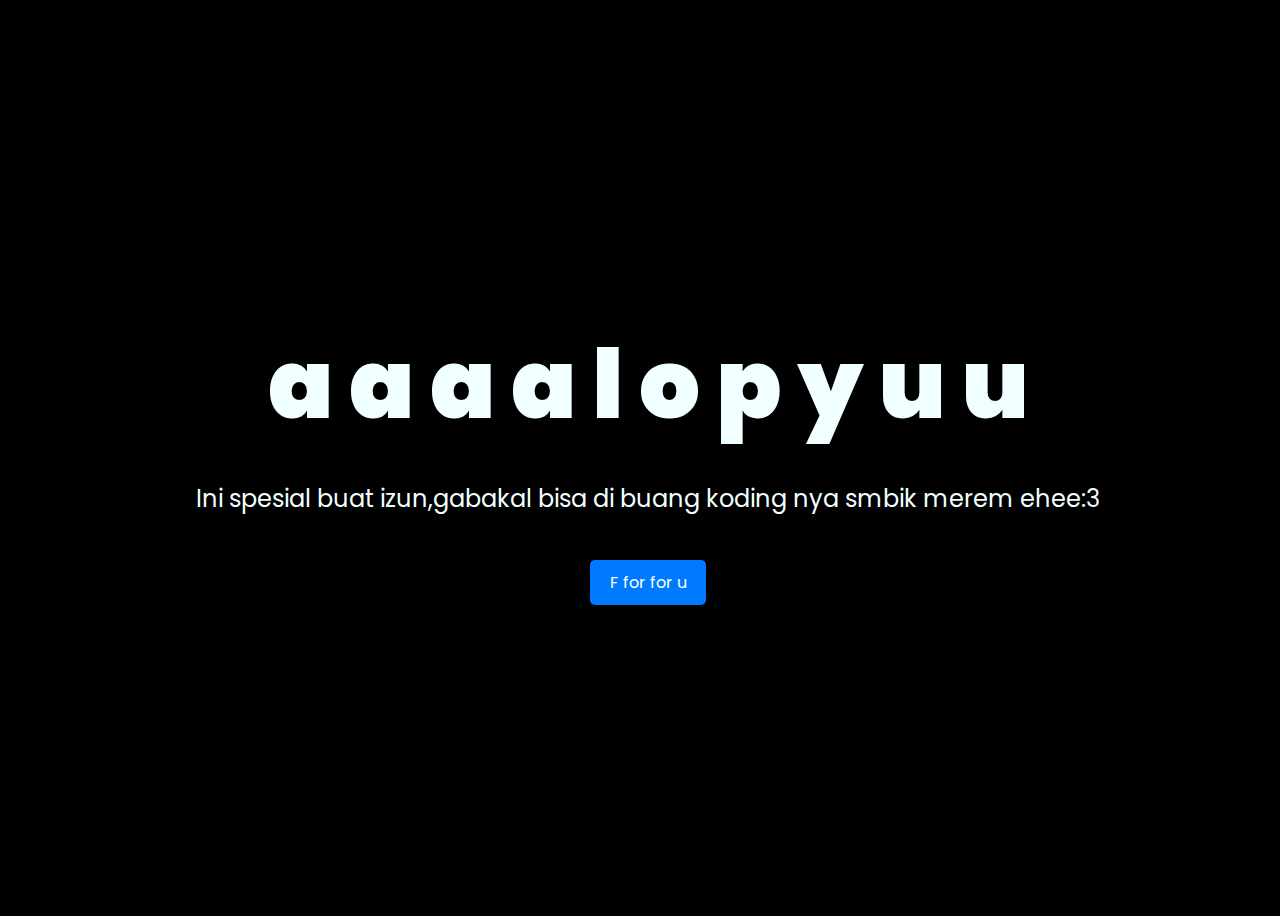
<file: index.html>
<!DOCTYPE html>
<html lang="en">
<head>
    <meta charset="UTF-8">
    <meta http-equiv="X-UA-Compatible" content="IE=edge">
    <meta name="viewport" content="width=device-width, initial-scale=1.0">
    <link rel="stylesheet" href="css/style.css">
    <link rel="icon" href="img/flowers.png" type="image/x-icon">
    <title>Flowers for Mas Izun</title>
</head>
<body>
    <div class="greetings">
        <!-- Silakan menambah kata sesuai keinginan dengan <span>text...</span> -->
        <span>a</span>
        <span>a</span>
        <span>a</span>
        <span>a</span>
        <span>l</span>
        <span>o</span>
        <span>p</span>
        <span>y</span>
        <span>u</span>
        <span>u</span>
    </div>
    <div class="description">
        <p>Ini spesial buat izun,gabakal bisa di buang koding nya smbik merem ehee:3</p>
    </div>
    <div class="button">
        <a href="flower.html" class="button-link">F for for u</a>
    </div>
</body>
</html>
</file>
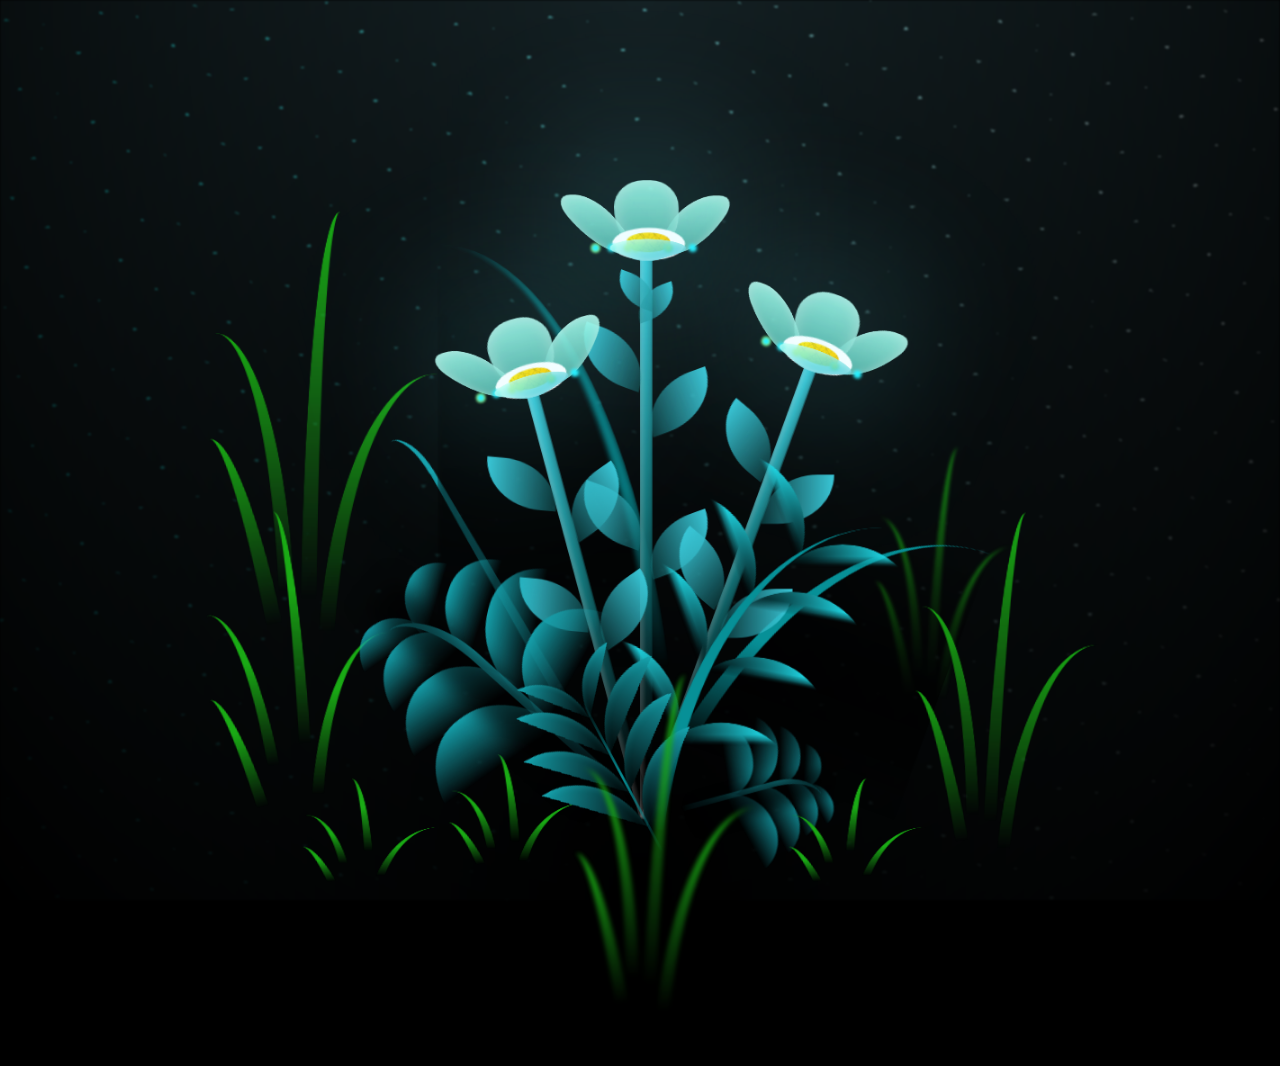
<file: flower.html>
<!DOCTYPE html>
<html lang="en">
<head>
    <meta charset="UTF-8">
    <meta http-equiv="X-UA-Compatible" content="IE=edge">
    <meta name="viewport" content="width=device-width, initial-scale=1.0">
    <link rel="stylesheet" href="css/main.css">
    <link rel="icon" href="img/flowers.png" type="image/x-icon">
    <title>bungaacantii</title>
</head>
<body class="container">
  <!-- Pembuat code: https://codepen.io/mdusmanansari/pen/BamepLe -->
    <div class="night"></div>
    <div class="flowers">
      <div class="flower flower--1">
        <div class="flower__leafs flower__leafs--1">
          <div class="flower__leaf flower__leaf--1"></div>
          <div class="flower__leaf flower__leaf--2"></div>
          <div class="flower__leaf flower__leaf--3"></div>
          <div class="flower__leaf flower__leaf--4"></div>
          <div class="flower__white-circle"></div>
  
          <div class="flower__light flower__light--1"></div>
          <div class="flower__light flower__light--2"></div>
          <div class="flower__light flower__light--3"></div>
          <div class="flower__light flower__light--4"></div>
          <div class="flower__light flower__light--5"></div>
          <div class="flower__light flower__light--6"></div>
          <div class="flower__light flower__light--7"></div>
          <div class="flower__light flower__light--8"></div>
  
        </div>
        <div class="flower__line">
          <div class="flower__line__leaf flower__line__leaf--1"></div>
          <div class="flower__line__leaf flower__line__leaf--2"></div>
          <div class="flower__line__leaf flower__line__leaf--3"></div>
          <div class="flower__line__leaf flower__line__leaf--4"></div>
          <div class="flower__line__leaf flower__line__leaf--5"></div>
          <div class="flower__line__leaf flower__line__leaf--6"></div>
        </div>
      </div>
  
      <div class="flower flower--2">
        <div class="flower__leafs flower__leafs--2">
          <div class="flower__leaf flower__leaf--1"></div>
          <div class="flower__leaf flower__leaf--2"></div>
          <div class="flower__leaf flower__leaf--3"></div>
          <div class="flower__leaf flower__leaf--4"></div>
          <div class="flower__white-circle"></div>
  
          <div class="flower__light flower__light--1"></div>
          <div class="flower__light flower__light--2"></div>
          <div class="flower__light flower__light--3"></div>
          <div class="flower__light flower__light--4"></div>
          <div class="flower__light flower__light--5"></div>
          <div class="flower__light flower__light--6"></div>
          <div class="flower__light flower__light--7"></div>
          <div class="flower__light flower__light--8"></div>
  
        </div>
        <div class="flower__line">
          <div class="flower__line__leaf flower__line__leaf--1"></div>
          <div class="flower__line__leaf flower__line__leaf--2"></div>
          <div class="flower__line__leaf flower__line__leaf--3"></div>
          <div class="flower__line__leaf flower__line__leaf--4"></div>
        </div>
      </div>
  
      <div class="flower flower--3">
        <div class="flower__leafs flower__leafs--3">
          <div class="flower__leaf flower__leaf--1"></div>
          <div class="flower__leaf flower__leaf--2"></div>
          <div class="flower__leaf flower__leaf--3"></div>
          <div class="flower__leaf flower__leaf--4"></div>
          <div class="flower__white-circle"></div>
  
          <div class="flower__light flower__light--1"></div>
          <div class="flower__light flower__light--2"></div>
          <div class="flower__light flower__light--3"></div>
          <div class="flower__light flower__light--4"></div>
          <div class="flower__light flower__light--5"></div>
          <div class="flower__light flower__light--6"></div>
          <div class="flower__light flower__light--7"></div>
          <div class="flower__light flower__light--8"></div>
  
        </div>
        <div class="flower__line">
          <div class="flower__line__leaf flower__line__leaf--1"></div>
          <div class="flower__line__leaf flower__line__leaf--2"></div>
          <div class="flower__line__leaf flower__line__leaf--3"></div>
          <div class="flower__line__leaf flower__line__leaf--4"></div>
        </div>
      </div>
  
      <div class="grow-ans" style="--d:1.2s">
        <div class="flower__g-long">
          <div class="flower__g-long__top"></div>
          <div class="flower__g-long__bottom"></div>
        </div>
      </div>
  
      <div class="growing-grass">
        <div class="flower__grass flower__grass--1">
          <div class="flower__grass--top"></div>
          <div class="flower__grass--bottom"></div>
          <div class="flower__grass__leaf flower__grass__leaf--1"></div>
          <div class="flower__grass__leaf flower__grass__leaf--2"></div>
          <div class="flower__grass__leaf flower__grass__leaf--3"></div>
          <div class="flower__grass__leaf flower__grass__leaf--4"></div>
          <div class="flower__grass__leaf flower__grass__leaf--5"></div>
          <div class="flower__grass__leaf flower__grass__leaf--6"></div>
          <div class="flower__grass__leaf flower__grass__leaf--7"></div>
          <div class="flower__grass__leaf flower__grass__leaf--8"></div>
          <div class="flower__grass__overlay"></div>
        </div>
      </div>
  
      <div class="growing-grass">
        <div class="flower__grass flower__grass--2">
          <div class="flower__grass--top"></div>
          <div class="flower__grass--bottom"></div>
          <div class="flower__grass__leaf flower__grass__leaf--1"></div>
          <div class="flower__grass__leaf flower__grass__leaf--2"></div>
          <div class="flower__grass__leaf flower__grass__leaf--3"></div>
          <div class="flower__grass__leaf flower__grass__leaf--4"></div>
          <div class="flower__grass__leaf flower__grass__leaf--5"></div>
          <div class="flower__grass__leaf flower__grass__leaf--6"></div>
          <div class="flower__grass__leaf flower__grass__leaf--7"></div>
          <div class="flower__grass__leaf flower__grass__leaf--8"></div>
          <div class="flower__grass__overlay"></div>
        </div>
      </div>
  
      <div class="grow-ans" style="--d:2.4s">
        <div class="flower__g-right flower__g-right--1">
          <div class="leaf"></div>
        </div>
      </div>
  
      <div class="grow-ans" style="--d:2.8s">
        <div class="flower__g-right flower__g-right--2">
          <div class="leaf"></div>
        </div>
      </div>
  
      <div class="grow-ans" style="--d:2.8s">
        <div class="flower__g-front">
          <div class="flower__g-front__leaf-wrapper flower__g-front__leaf-wrapper--1">
            <div class="flower__g-front__leaf"></div>
          </div>
          <div class="flower__g-front__leaf-wrapper flower__g-front__leaf-wrapper--2">
            <div class="flower__g-front__leaf"></div>
          </div>
          <div class="flower__g-front__leaf-wrapper flower__g-front__leaf-wrapper--3">
            <div class="flower__g-front__leaf"></div>
          </div>
          <div class="flower__g-front__leaf-wrapper flower__g-front__leaf-wrapper--4">
            <div class="flower__g-front__leaf"></div>
          </div>
          <div class="flower__g-front__leaf-wrapper flower__g-front__leaf-wrapper--5">
            <div class="flower__g-front__leaf"></div>
          </div>
          <div class="flower__g-front__leaf-wrapper flower__g-front__leaf-wrapper--6">
            <div class="flower__g-front__leaf"></div>
          </div>
          <div class="flower__g-front__leaf-wrapper flower__g-front__leaf-wrapper--7">
            <div class="flower__g-front__leaf"></div>
          </div>
          <div class="flower__g-front__leaf-wrapper flower__g-front__leaf-wrapper--8">
            <div class="flower__g-front__leaf"></div>
          </div>
          <div class="flower__g-front__line"></div>
        </div>
      </div>
  
      <div class="grow-ans" style="--d:3.2s">
        <div class="flower__g-fr">
          <div class="leaf"></div>
          <div class="flower__g-fr__leaf flower__g-fr__leaf--1"></div>
          <div class="flower__g-fr__leaf flower__g-fr__leaf--2"></div>
          <div class="flower__g-fr__leaf flower__g-fr__leaf--3"></div>
          <div class="flower__g-fr__leaf flower__g-fr__leaf--4"></div>
          <div class="flower__g-fr__leaf flower__g-fr__leaf--5"></div>
          <div class="flower__g-fr__leaf flower__g-fr__leaf--6"></div>
          <div class="flower__g-fr__leaf flower__g-fr__leaf--7"></div>
          <div class="flower__g-fr__leaf flower__g-fr__leaf--8"></div>
        </div>
      </div>
  
      <div class="long-g long-g--0">
        <div class="grow-ans" style="--d:3s">
          <div class="leaf leaf--0"></div>
        </div>
        <div class="grow-ans" style="--d:2.2s">
          <div class="leaf leaf--1"></div>
        </div>
        <div class="grow-ans" style="--d:3.4s">
          <div class="leaf leaf--2"></div>
        </div>
        <div class="grow-ans" style="--d:3.6s">
          <div class="leaf leaf--3"></div>
        </div>
      </div>
  
      <div class="long-g long-g--1">
        <div class="grow-ans" style="--d:3.6s">
          <div class="leaf leaf--0"></div>
        </div>
        <div class="grow-ans" style="--d:3.8s">
          <div class="leaf leaf--1"></div>
        </div>
        <div class="grow-ans" style="--d:4s">
          <div class="leaf leaf--2"></div>
        </div>
        <div class="grow-ans" style="--d:4.2s">
          <div class="leaf leaf--3"></div>
        </div>
      </div>
  
      <div class="long-g long-g--2">
        <div class="grow-ans" style="--d:4s">
          <div class="leaf leaf--0"></div>
        </div>
        <div class="grow-ans" style="--d:4.2s">
          <div class="leaf leaf--1"></div>
        </div>
        <div class="grow-ans" style="--d:4.4s">
          <div class="leaf leaf--2"></div>
        </div>
        <div class="grow-ans" style="--d:4.6s">
          <div class="leaf leaf--3"></div>
        </div>
      </div>
  
      <div class="long-g long-g--3">
        <div class="grow-ans" style="--d:4s">
          <div class="leaf leaf--0"></div>
        </div>
        <div class="grow-ans" style="--d:4.2s">
          <div class="leaf leaf--1"></div>
        </div>
        <div class="grow-ans" style="--d:3s">
          <div class="leaf leaf--2"></div>
        </div>
        <div class="grow-ans" style="--d:3.6s">
          <div class="leaf leaf--3"></div>
        </div>
      </div>
  
      <div class="long-g long-g--4">
        <div class="grow-ans" style="--d:4s">
          <div class="leaf leaf--0"></div>
        </div>
        <div class="grow-ans" style="--d:4.2s">
          <div class="leaf leaf--1"></div>
        </div>
        <div class="grow-ans" style="--d:3s">
          <div class="leaf leaf--2"></div>
        </div>
        <div class="grow-ans" style="--d:3.6s">
          <div class="leaf leaf--3"></div>
        </div>
      </div>
  
      <div class="long-g long-g--5">
        <div class="grow-ans" style="--d:4s">
          <div class="leaf leaf--0"></div>
        </div>
        <div class="grow-ans" style="--d:4.2s">
          <div class="leaf leaf--1"></div>
        </div>
        <div class="grow-ans" style="--d:3s">
          <div class="leaf leaf--2"></div>
        </div>
        <div class="grow-ans" style="--d:3.6s">
          <div class="leaf leaf--3"></div>
        </div>
      </div>
  
      <div class="long-g long-g--6">
        <div class="grow-ans" style="--d:4.2s">
          <div class="leaf leaf--0"></div>
        </div>
        <div class="grow-ans" style="--d:4.4s">
          <div class="leaf leaf--1"></div>
        </div>
        <div class="grow-ans" style="--d:4.6s">
          <div class="leaf leaf--2"></div>
        </div>
        <div class="grow-ans" style="--d:4.8s">
          <div class="leaf leaf--3"></div>
        </div>
      </div>
  
      <div class="long-g long-g--7">
        <div class="grow-ans" style="--d:3s">
          <div class="leaf leaf--0"></div>
        </div>
        <div class="grow-ans" style="--d:3.2s">
          <div class="leaf leaf--1"></div>
        </div>
        <div class="grow-ans" style="--d:3.5s">
          <div class="leaf leaf--2"></div>
        </div>
        <div class="grow-ans" style="--d:3.6s">
          <div class="leaf leaf--3"></div>
        </div>
      </div>
    </div>
    <script src="main.js"></script>
  </body>
</html>
</file>
<file: css/style.css>
@import url('https://fonts.googleapis.com/css2?family=Poppins:ital,wght@0,500;1,900&display=swap');
*{
    font-family: 'Poppins',cursive;
}
body{
    color: azure;
    width: 100%;
    height: 100vh;
    display: flex;
    flex-direction: column;
    align-items: center;
    justify-content: center;
    background-color: black;
}
.greetings{
    font-size: 6rem;
    font-weight: 900;
}
.greetings > span{
    animation: glow 2.5s ease-in-out infinite;
}
@keyframes glow{
    0%, 100%{
        color: #fff;
        text-shadow: 0 0 12px #39c6d6, 0 0 50px #39c6d6, 0 0 100px #39c6d6;
    }
    10%, 90%{
        color: #111;
        text-shadow: none;
    }
}
.greetings > span:nth-child(2){
    animation-delay: .2s ;
}
.greetings > span:nth-child(3){
    animation-delay: .4s ;
}
.greetings > span:nth-child(4){
    animation-delay: .6s;
}
.greetings > span:nth-child(5){
    animation-delay: .8s;
}
.greetings > span:nth-child(6){
    animation-delay: 1s ;
}
.greetings > span:nth-child(7){
    animation-delay: 1.2s ;
}
.greetings > span:nth-child(8){
    animation-delay: 1.4s;
}
.greetings > span:nth-child(9){
    animation-delay: 1.6s;
}
.greetings > span:nth-child(10){
    animation-delay: 1.8s;
}
.description{
    font-size: 1.5rem;
    margin-bottom: 20px;
}

.button-link {
    display: inline-block;
    padding: 10px 20px;
    font-size: 16px;
    color: #fff;
    background-color: #007bff;
    text-decoration: none;
    border-radius: 5px;
    text-align: center;
}

.button-link:hover {
    background-color: #0056b3;
}

@media screen and (max-width:574px){
    .greetings{
        display: block;
        font-size: 3rem;
        font-weight: 500;
        text-align: center;
    }
    .description{
        font-size: 1rem;
    }
    
    .button a{
        font-size: .5rem;
    }
}
</file>
<file: css/main.css>
*,
*::after,
*::before {
  padding: 0;
  margin: 0;
  box-sizing: border-box;
}

:root {
  --dark-color: #000;
}

body {
  display: flex;
  align-items: flex-end;
  justify-content: center;
  min-height: 100vh;
  background-color: var(--dark-color);
  overflow: hidden;
  perspective: 1000px;
}

.night {
  position: fixed;
  left: 50%;
  top: 0;
  transform: translateX(-50%);
  width: 100%;
  height: 100%;
  filter: blur(0.1vmin);
  background-image: radial-gradient(ellipse at top, transparent 0%, var(--dark-color)), radial-gradient(ellipse at bottom, var(--dark-color), rgba(145, 233, 255, 0.2)), repeating-linear-gradient(220deg, rgb(0, 0, 0) 0px, rgb(0, 0, 0) 19px, transparent 19px, transparent 22px), repeating-linear-gradient(189deg, rgb(0, 0, 0) 0px, rgb(0, 0, 0) 19px, transparent 19px, transparent 22px), repeating-linear-gradient(148deg, rgb(0, 0, 0) 0px, rgb(0, 0, 0) 19px, transparent 19px, transparent 22px), linear-gradient(90deg, rgb(0, 255, 250), rgb(240, 240, 240));
}

.flowers {
  position: relative;
  transform: scale(0.9);
}

.flower {
  position: absolute;
  bottom: 10vmin;
  transform-origin: bottom center;
  z-index: 10;
  --fl-speed: 0.8s;
}
.flower--1 {
  -webkit-animation: moving-flower-1 4s linear infinite;
          animation: moving-flower-1 4s linear infinite;
}
.flower--1 .flower__line {
  height: 70vmin;
  -webkit-animation-delay: 0.3s;
          animation-delay: 0.3s;
}
.flower--1 .flower__line__leaf--1 {
  -webkit-animation: blooming-leaf-right var(--fl-speed) 1.6s backwards;
          animation: blooming-leaf-right var(--fl-speed) 1.6s backwards;
}
.flower--1 .flower__line__leaf--2 {
  -webkit-animation: blooming-leaf-right var(--fl-speed) 1.4s backwards;
          animation: blooming-leaf-right var(--fl-speed) 1.4s backwards;
}
.flower--1 .flower__line__leaf--3 {
  -webkit-animation: blooming-leaf-left var(--fl-speed) 1.2s backwards;
          animation: blooming-leaf-left var(--fl-speed) 1.2s backwards;
}
.flower--1 .flower__line__leaf--4 {
  -webkit-animation: blooming-leaf-left var(--fl-speed) 1s backwards;
          animation: blooming-leaf-left var(--fl-speed) 1s backwards;
}
.flower--1 .flower__line__leaf--5 {
  -webkit-animation: blooming-leaf-right var(--fl-speed) 1.8s backwards;
          animation: blooming-leaf-right var(--fl-speed) 1.8s backwards;
}
.flower--1 .flower__line__leaf--6 {
  -webkit-animation: blooming-leaf-left var(--fl-speed) 2s backwards;
          animation: blooming-leaf-left var(--fl-speed) 2s backwards;
}
.flower--2 {
  left: 50%;
  transform: rotate(20deg);
  -webkit-animation: moving-flower-2 4s linear infinite;
          animation: moving-flower-2 4s linear infinite;
}
.flower--2 .flower__line {
  height: 60vmin;
  -webkit-animation-delay: 0.6s;
          animation-delay: 0.6s;
}
.flower--2 .flower__line__leaf--1 {
  -webkit-animation: blooming-leaf-right var(--fl-speed) 1.9s backwards;
          animation: blooming-leaf-right var(--fl-speed) 1.9s backwards;
}
.flower--2 .flower__line__leaf--2 {
  -webkit-animation: blooming-leaf-right var(--fl-speed) 1.7s backwards;
          animation: blooming-leaf-right var(--fl-speed) 1.7s backwards;
}
.flower--2 .flower__line__leaf--3 {
  -webkit-animation: blooming-leaf-left var(--fl-speed) 1.5s backwards;
          animation: blooming-leaf-left var(--fl-speed) 1.5s backwards;
}
.flower--2 .flower__line__leaf--4 {
  -webkit-animation: blooming-leaf-left var(--fl-speed) 1.3s backwards;
          animation: blooming-leaf-left var(--fl-speed) 1.3s backwards;
}
.flower--3 {
  left: 50%;
  transform: rotate(-15deg);
  -webkit-animation: moving-flower-3 4s linear infinite;
          animation: moving-flower-3 4s linear infinite;
}
.flower--3 .flower__line {
  -webkit-animation-delay: 0.9s;
          animation-delay: 0.9s;
}
.flower--3 .flower__line__leaf--1 {
  -webkit-animation: blooming-leaf-right var(--fl-speed) 2.5s backwards;
          animation: blooming-leaf-right var(--fl-speed) 2.5s backwards;
}
.flower--3 .flower__line__leaf--2 {
  -webkit-animation: blooming-leaf-right var(--fl-speed) 2.3s backwards;
          animation: blooming-leaf-right var(--fl-speed) 2.3s backwards;
}
.flower--3 .flower__line__leaf--3 {
  -webkit-animation: blooming-leaf-left var(--fl-speed) 2.1s backwards;
          animation: blooming-leaf-left var(--fl-speed) 2.1s backwards;
}
.flower--3 .flower__line__leaf--4 {
  -webkit-animation: blooming-leaf-left var(--fl-speed) 1.9s backwards;
          animation: blooming-leaf-left var(--fl-speed) 1.9s backwards;
}
.flower__leafs {
  position: relative;
  -webkit-animation: blooming-flower 2s backwards;
          animation: blooming-flower 2s backwards;
}
.flower__leafs--1 {
  -webkit-animation-delay: 1.1s;
          animation-delay: 1.1s;
}
.flower__leafs--2 {
  -webkit-animation-delay: 1.4s;
          animation-delay: 1.4s;
}
.flower__leafs--3 {
  -webkit-animation-delay: 1.7s;
          animation-delay: 1.7s;
}
.flower__leafs::after {
  content: "";
  position: absolute;
  left: 0;
  top: 0;
  transform: translate(-50%, -100%);
  width: 8vmin;
  height: 8vmin;
  background-color: #6bf0ff;
  filter: blur(10vmin);
}
.flower__leaf {
  position: absolute;
  bottom: 0;
  left: 50%;
  width: 8vmin;
  height: 11vmin;
  border-radius: 51% 49% 47% 53%/44% 45% 55% 69%;
  background-color: #a7ffee;
  background-image: linear-gradient(to top, #54b8aa, #a7ffee);
  transform-origin: bottom center;
  opacity: 0.9;
  box-shadow: inset 0 0 2vmin rgba(255, 255, 255, 0.5);
}
.flower__leaf--1 {
  transform: translate(-10%, 1%) rotateY(40deg) rotateX(-50deg);
}
.flower__leaf--2 {
  transform: translate(-50%, -4%) rotateX(40deg);
}
.flower__leaf--3 {
  transform: translate(-90%, 0%) rotateY(45deg) rotateX(50deg);
}
.flower__leaf--4 {
  width: 8vmin;
  height: 8vmin;
  transform-origin: bottom left;
  border-radius: 4vmin 10vmin 4vmin 4vmin;
  transform: translate(0%, 18%) rotateX(70deg) rotate(-43deg);
  background-image: linear-gradient(to top, #39c6d6, #a7ffee);
  z-index: 1;
  opacity: 0.8;
}
.flower__white-circle {
  position: absolute;
  left: -3.5vmin;
  top: -3vmin;
  width: 9vmin;
  height: 4vmin;
  border-radius: 50%;
  background-color: #fff;
}
.flower__white-circle::after {
  content: "";
  position: absolute;
  left: 50%;
  top: 45%;
  transform: translate(-50%, -50%);
  width: 60%;
  height: 60%;
  border-radius: inherit;
  background-image: repeating-linear-gradient(135deg, rgba(0, 0, 0, 0.03) 0px, rgba(0, 0, 0, 0.03) 1px, transparent 1px, transparent 12px), repeating-linear-gradient(45deg, rgba(0, 0, 0, 0.03) 0px, rgba(0, 0, 0, 0.03) 1px, transparent 1px, transparent 12px), repeating-linear-gradient(67.5deg, rgba(0, 0, 0, 0.03) 0px, rgba(0, 0, 0, 0.03) 1px, transparent 1px, transparent 12px), repeating-linear-gradient(135deg, rgba(0, 0, 0, 0.03) 0px, rgba(0, 0, 0, 0.03) 1px, transparent 1px, transparent 12px), repeating-linear-gradient(45deg, rgba(0, 0, 0, 0.03) 0px, rgba(0, 0, 0, 0.03) 1px, transparent 1px, transparent 12px), repeating-linear-gradient(112.5deg, rgba(0, 0, 0, 0.03) 0px, rgba(0, 0, 0, 0.03) 1px, transparent 1px, transparent 12px), repeating-linear-gradient(112.5deg, rgba(0, 0, 0, 0.03) 0px, rgba(0, 0, 0, 0.03) 1px, transparent 1px, transparent 12px), repeating-linear-gradient(45deg, rgba(0, 0, 0, 0.03) 0px, rgba(0, 0, 0, 0.03) 1px, transparent 1px, transparent 12px), repeating-linear-gradient(22.5deg, rgba(0, 0, 0, 0.03) 0px, rgba(0, 0, 0, 0.03) 1px, transparent 1px, transparent 12px), repeating-linear-gradient(45deg, rgba(0, 0, 0, 0.03) 0px, rgba(0, 0, 0, 0.03) 1px, transparent 1px, transparent 12px), repeating-linear-gradient(22.5deg, rgba(0, 0, 0, 0.03) 0px, rgba(0, 0, 0, 0.03) 1px, transparent 1px, transparent 12px), repeating-linear-gradient(135deg, rgba(0, 0, 0, 0.03) 0px, rgba(0, 0, 0, 0.03) 1px, transparent 1px, transparent 12px), repeating-linear-gradient(157.5deg, rgba(0, 0, 0, 0.03) 0px, rgba(0, 0, 0, 0.03) 1px, transparent 1px, transparent 12px), repeating-linear-gradient(67.5deg, rgba(0, 0, 0, 0.03) 0px, rgba(0, 0, 0, 0.03) 1px, transparent 1px, transparent 12px), repeating-linear-gradient(67.5deg, rgba(0, 0, 0, 0.03) 0px, rgba(0, 0, 0, 0.03) 1px, transparent 1px, transparent 12px), linear-gradient(90deg, rgb(255, 235, 18), rgb(255, 206, 0));
}
.flower__line {
  height: 55vmin;
  width: 1.5vmin;
  background-image: linear-gradient(to left, rgba(0, 0, 0, 0.2), transparent, rgba(255, 255, 255, 0.2)), linear-gradient(to top, transparent 10%, #14757a, #39c6d6);
  box-shadow: inset 0 0 2px rgba(0, 0, 0, 0.5);
  -webkit-animation: grow-flower-tree 4s backwards;
          animation: grow-flower-tree 4s backwards;
}
.flower__line__leaf {
  --w: 7vmin;
  --h: calc(var(--w) + 2vmin);
  position: absolute;
  top: 20%;
  left: 90%;
  width: var(--w);
  height: var(--h);
  border-top-right-radius: var(--h);
  border-bottom-left-radius: var(--h);
  background-image: linear-gradient(to top, rgba(20, 117, 122, 0.4), #39c6d6);
}
.flower__line__leaf--1 {
  transform: rotate(70deg) rotateY(30deg);
}
.flower__line__leaf--2 {
  top: 45%;
  transform: rotate(70deg) rotateY(30deg);
}
.flower__line__leaf--3, .flower__line__leaf--4, .flower__line__leaf--6 {
  border-top-right-radius: 0;
  border-bottom-left-radius: 0;
  border-top-left-radius: var(--h);
  border-bottom-right-radius: var(--h);
  left: -460%;
  top: 12%;
  transform: rotate(-70deg) rotateY(30deg);
}
.flower__line__leaf--4 {
  top: 40%;
}
.flower__line__leaf--5 {
  top: 0;
  transform-origin: left;
  transform: rotate(70deg) rotateY(30deg) scale(0.6);
}
.flower__line__leaf--6 {
  top: -2%;
  left: -450%;
  transform-origin: right;
  transform: rotate(-70deg) rotateY(30deg) scale(0.6);
}
.flower__light {
  position: absolute;
  bottom: 0vmin;
  width: 1vmin;
  height: 1vmin;
  background-color: rgb(255, 251, 0);
  border-radius: 50%;
  filter: blur(0.2vmin);
  -webkit-animation: light-ans 4s linear infinite backwards;
          animation: light-ans 4s linear infinite backwards;
}
.flower__light:nth-child(odd) {
  background-color: #23f0ff;
}
.flower__light--1 {
  left: -2vmin;
  -webkit-animation-delay: 1s;
          animation-delay: 1s;
}
.flower__light--2 {
  left: 3vmin;
  -webkit-animation-delay: 0.5s;
          animation-delay: 0.5s;
}
.flower__light--3 {
  left: -6vmin;
  -webkit-animation-delay: 0.3s;
          animation-delay: 0.3s;
}
.flower__light--4 {
  left: 6vmin;
  -webkit-animation-delay: 0.9s;
          animation-delay: 0.9s;
}
.flower__light--5 {
  left: -1vmin;
  -webkit-animation-delay: 1.5s;
          animation-delay: 1.5s;
}
.flower__light--6 {
  left: -4vmin;
  -webkit-animation-delay: 3s;
          animation-delay: 3s;
}
.flower__light--7 {
  left: 3vmin;
  -webkit-animation-delay: 2s;
          animation-delay: 2s;
}
.flower__light--8 {
  left: -6vmin;
  -webkit-animation-delay: 3.5s;
          animation-delay: 3.5s;
}
.flower__grass {
  --c: #159faa;
  --line-w: 1.5vmin;
  position: absolute;
  bottom: 12vmin;
  left: -7vmin;
  display: flex;
  flex-direction: column;
  align-items: flex-end;
  z-index: 20;
  transform-origin: bottom center;
  transform: rotate(-48deg) rotateY(40deg);
}
.flower__grass--1 {
  -webkit-animation: moving-grass 2s linear infinite;
          animation: moving-grass 2s linear infinite;
}
.flower__grass--2 {
  left: 2vmin;
  bottom: 10vmin;
  transform: scale(0.5) rotate(75deg) rotateX(10deg) rotateY(-200deg);
  opacity: 0.8;
  z-index: 0;
  -webkit-animation: moving-grass--2 1.5s linear infinite;
          animation: moving-grass--2 1.5s linear infinite;
}
.flower__grass--top {
  width: 7vmin;
  height: 10vmin;
  border-top-right-radius: 100%;
  border-right: var(--line-w) solid var(--c);
  transform-origin: bottom center;
  transform: rotate(-2deg);
}
.flower__grass--bottom {
  margin-top: -2px;
  width: var(--line-w);
  height: 25vmin;
  background-image: linear-gradient(to top, transparent, var(--c));
}
.flower__grass__leaf {
  --size: 10vmin;
  position: absolute;
  width: calc(var(--size) * 2.1);
  height: var(--size);
  border-top-left-radius: var(--size);
  border-top-right-radius: var(--size);
  background-image: linear-gradient(to top, transparent, transparent 30%, var(--c));
  z-index: 100;
}
.flower__grass__leaf--1 {
  top: -6%;
  left: 30%;
  --size: 6vmin;
  transform: rotate(-20deg);
  -webkit-animation: growing-grass-ans--1 2s 2.6s backwards;
          animation: growing-grass-ans--1 2s 2.6s backwards;
}
@-webkit-keyframes growing-grass-ans--1 {
  0% {
    transform-origin: bottom left;
    transform: rotate(-20deg) scale(0);
  }
}
@keyframes growing-grass-ans--1 {
  0% {
    transform-origin: bottom left;
    transform: rotate(-20deg) scale(0);
  }
}
.flower__grass__leaf--2 {
  top: -5%;
  left: -110%;
  --size: 6vmin;
  transform: rotate(10deg);
  -webkit-animation: growing-grass-ans--2 2s 2.4s linear backwards;
          animation: growing-grass-ans--2 2s 2.4s linear backwards;
}
@-webkit-keyframes growing-grass-ans--2 {
  0% {
    transform-origin: bottom right;
    transform: rotate(10deg) scale(0);
  }
}
@keyframes growing-grass-ans--2 {
  0% {
    transform-origin: bottom right;
    transform: rotate(10deg) scale(0);
  }
}
.flower__grass__leaf--3 {
  top: 5%;
  left: 60%;
  --size: 8vmin;
  transform: rotate(-18deg) rotateX(-20deg);
  -webkit-animation: growing-grass-ans--3 2s 2.2s linear backwards;
          animation: growing-grass-ans--3 2s 2.2s linear backwards;
}
@-webkit-keyframes growing-grass-ans--3 {
  0% {
    transform-origin: bottom left;
    transform: rotate(-18deg) rotateX(-20deg) scale(0);
  }
}
@keyframes growing-grass-ans--3 {
  0% {
    transform-origin: bottom left;
    transform: rotate(-18deg) rotateX(-20deg) scale(0);
  }
}
.flower__grass__leaf--4 {
  top: 6%;
  left: -135%;
  --size: 8vmin;
  transform: rotate(2deg);
  -webkit-animation: growing-grass-ans--4 2s 2s linear backwards;
          animation: growing-grass-ans--4 2s 2s linear backwards;
}
@-webkit-keyframes growing-grass-ans--4 {
  0% {
    transform-origin: bottom right;
    transform: rotate(2deg) scale(0);
  }
}
@keyframes growing-grass-ans--4 {
  0% {
    transform-origin: bottom right;
    transform: rotate(2deg) scale(0);
  }
}
.flower__grass__leaf--5 {
  top: 20%;
  left: 60%;
  --size: 10vmin;
  transform: rotate(-24deg) rotateX(-20deg);
  -webkit-animation: growing-grass-ans--5 2s 1.8s linear backwards;
          animation: growing-grass-ans--5 2s 1.8s linear backwards;
}
@-webkit-keyframes growing-grass-ans--5 {
  0% {
    transform-origin: bottom left;
    transform: rotate(-24deg) rotateX(-20deg) scale(0);
  }
}
@keyframes growing-grass-ans--5 {
  0% {
    transform-origin: bottom left;
    transform: rotate(-24deg) rotateX(-20deg) scale(0);
  }
}
.flower__grass__leaf--6 {
  top: 22%;
  left: -180%;
  --size: 10vmin;
  transform: rotate(10deg);
  -webkit-animation: growing-grass-ans--6 2s 1.6s linear backwards;
          animation: growing-grass-ans--6 2s 1.6s linear backwards;
}
@-webkit-keyframes growing-grass-ans--6 {
  0% {
    transform-origin: bottom right;
    transform: rotate(10deg) scale(0);
  }
}
@keyframes growing-grass-ans--6 {
  0% {
    transform-origin: bottom right;
    transform: rotate(10deg) scale(0);
  }
}
.flower__grass__leaf--7 {
  top: 39%;
  left: 70%;
  --size: 10vmin;
  transform: rotate(-10deg);
  -webkit-animation: growing-grass-ans--7 2s 1.4s linear backwards;
          animation: growing-grass-ans--7 2s 1.4s linear backwards;
}
@-webkit-keyframes growing-grass-ans--7 {
  0% {
    transform-origin: bottom left;
    transform: rotate(-10deg) scale(0);
  }
}
@keyframes growing-grass-ans--7 {
  0% {
    transform-origin: bottom left;
    transform: rotate(-10deg) scale(0);
  }
}
.flower__grass__leaf--8 {
  top: 40%;
  left: -215%;
  --size: 11vmin;
  transform: rotate(10deg);
  -webkit-animation: growing-grass-ans--8 2s 1.2s linear backwards;
          animation: growing-grass-ans--8 2s 1.2s linear backwards;
}
@-webkit-keyframes growing-grass-ans--8 {
  0% {
    transform-origin: bottom right;
    transform: rotate(10deg) scale(0);
  }
}
@keyframes growing-grass-ans--8 {
  0% {
    transform-origin: bottom right;
    transform: rotate(10deg) scale(0);
  }
}
.flower__grass__overlay {
  position: absolute;
  top: -10%;
  right: 0%;
  width: 100%;
  height: 100%;
  background-color: rgba(0, 0, 0, 0.6);
  filter: blur(1.5vmin);
  z-index: 100;
}
.flower__g-long {
  --w: 2vmin;
  --h: 6vmin;
  --c: #159faa;
  position: absolute;
  bottom: 10vmin;
  left: -3vmin;
  transform-origin: bottom center;
  transform: rotate(-30deg) rotateY(-20deg);
  display: flex;
  flex-direction: column;
  align-items: flex-end;
  -webkit-animation: flower-g-long-ans 3s linear infinite;
          animation: flower-g-long-ans 3s linear infinite;
}
@-webkit-keyframes flower-g-long-ans {
  0%, 100% {
    transform: rotate(-30deg) rotateY(-20deg);
  }
  50% {
    transform: rotate(-32deg) rotateY(-20deg);
  }
}
@keyframes flower-g-long-ans {
  0%, 100% {
    transform: rotate(-30deg) rotateY(-20deg);
  }
  50% {
    transform: rotate(-32deg) rotateY(-20deg);
  }
}
.flower__g-long__top {
  top: calc(var(--h) * -1);
  width: calc(var(--w) + 1vmin);
  height: var(--h);
  border-top-right-radius: 100%;
  border-right: 0.7vmin solid var(--c);
  transform: translate(-0.7vmin, 1vmin);
}
.flower__g-long__bottom {
  width: var(--w);
  height: 50vmin;
  transform-origin: bottom center;
  background-image: linear-gradient(to top, transparent 30%, var(--c));
  box-shadow: inset 0 0 2px rgba(0, 0, 0, 0.5);
  -webkit-clip-path: polygon(35% 0, 65% 1%, 100% 100%, 0% 100%);
          clip-path: polygon(35% 0, 65% 1%, 100% 100%, 0% 100%);
}
.flower__g-right {
  position: absolute;
  bottom: 6vmin;
  left: -2vmin;
  transform-origin: bottom left;
  transform: rotate(20deg);
}
.flower__g-right .leaf {
  width: 30vmin;
  height: 50vmin;
  border-top-left-radius: 100%;
  border-left: 2vmin solid #079097;
  background-image: linear-gradient(to bottom, transparent, var(--dark-color) 60%);
  -webkit-mask-image: linear-gradient(to top, transparent 30%, #079097 60%);
}
.flower__g-right--1 {
  -webkit-animation: flower-g-right-ans 2.5s linear infinite;
          animation: flower-g-right-ans 2.5s linear infinite;
}
.flower__g-right--2 {
  left: 5vmin;
  transform: rotateY(-180deg);
  -webkit-animation: flower-g-right-ans--2 3s linear infinite;
          animation: flower-g-right-ans--2 3s linear infinite;
}
.flower__g-right--2 .leaf {
  height: 75vmin;
  filter: blur(0.3vmin);
  opacity: 0.8;
}
@-webkit-keyframes flower-g-right-ans {
  0%, 100% {
    transform: rotate(20deg);
  }
  50% {
    transform: rotate(24deg) rotateX(-20deg);
  }
}
@keyframes flower-g-right-ans {
  0%, 100% {
    transform: rotate(20deg);
  }
  50% {
    transform: rotate(24deg) rotateX(-20deg);
  }
}
@-webkit-keyframes flower-g-right-ans--2 {
  0%, 100% {
    transform: rotateY(-180deg) rotate(0deg) rotateX(-20deg);
  }
  50% {
    transform: rotateY(-180deg) rotate(6deg) rotateX(-20deg);
  }
}
@keyframes flower-g-right-ans--2 {
  0%, 100% {
    transform: rotateY(-180deg) rotate(0deg) rotateX(-20deg);
  }
  50% {
    transform: rotateY(-180deg) rotate(6deg) rotateX(-20deg);
  }
}
.flower__g-front {
  position: absolute;
  bottom: 6vmin;
  left: 2.5vmin;
  z-index: 100;
  transform-origin: bottom center;
  transform: rotate(-28deg) rotateY(30deg) scale(1.04);
  -webkit-animation: flower__g-front-ans 2s linear infinite;
          animation: flower__g-front-ans 2s linear infinite;
}
@-webkit-keyframes flower__g-front-ans {
  0%, 100% {
    transform: rotate(-28deg) rotateY(30deg) scale(1.04);
  }
  50% {
    transform: rotate(-35deg) rotateY(40deg) scale(1.04);
  }
}
@keyframes flower__g-front-ans {
  0%, 100% {
    transform: rotate(-28deg) rotateY(30deg) scale(1.04);
  }
  50% {
    transform: rotate(-35deg) rotateY(40deg) scale(1.04);
  }
}
.flower__g-front__line {
  width: 0.3vmin;
  height: 20vmin;
  background-image: linear-gradient(to top, transparent, #079097, transparent 100%);
  position: relative;
}
.flower__g-front__leaf-wrapper {
  position: absolute;
  top: 0;
  left: 0;
  transform-origin: bottom left;
  transform: rotate(10deg);
}
.flower__g-front__leaf-wrapper:nth-child(even) {
  left: 0vmin;
  transform: rotateY(-180deg) rotate(5deg);
  -webkit-animation: flower__g-front__leaf-left-ans 1s ease-in backwards;
          animation: flower__g-front__leaf-left-ans 1s ease-in backwards;
}
.flower__g-front__leaf-wrapper:nth-child(odd) {
  -webkit-animation: flower__g-front__leaf-ans 1s ease-in backwards;
          animation: flower__g-front__leaf-ans 1s ease-in backwards;
}
.flower__g-front__leaf-wrapper--1 {
  top: -8vmin;
  transform: scale(0.7);
  -webkit-animation: flower__g-front__leaf-ans 1s 5.5s ease-in backwards !important;
          animation: flower__g-front__leaf-ans 1s 5.5s ease-in backwards !important;
}
.flower__g-front__leaf-wrapper--2 {
  top: -8vmin;
  transform: rotateY(-180deg) scale(0.7) !important;
  -webkit-animation: flower__g-front__leaf-left-ans-2 1s 4.6s ease-in backwards !important;
          animation: flower__g-front__leaf-left-ans-2 1s 4.6s ease-in backwards !important;
}
.flower__g-front__leaf-wrapper--3 {
  top: -3vmin;
  -webkit-animation: flower__g-front__leaf-ans 1s 4.6s ease-in backwards;
          animation: flower__g-front__leaf-ans 1s 4.6s ease-in backwards;
}
.flower__g-front__leaf-wrapper--4 {
  top: -3vmin;
  transform: rotateY(-180deg) scale(0.9) !important;
  -webkit-animation: flower__g-front__leaf-left-ans-2 1s 4.6s ease-in backwards !important;
          animation: flower__g-front__leaf-left-ans-2 1s 4.6s ease-in backwards !important;
}
@-webkit-keyframes flower__g-front__leaf-left-ans-2 {
  0% {
    transform: rotateY(-180deg) scale(0);
  }
}
@keyframes flower__g-front__leaf-left-ans-2 {
  0% {
    transform: rotateY(-180deg) scale(0);
  }
}
.flower__g-front__leaf-wrapper--5, .flower__g-front__leaf-wrapper--6 {
  top: 2vmin;
}
.flower__g-front__leaf-wrapper--7, .flower__g-front__leaf-wrapper--8 {
  top: 6.5vmin;
}
.flower__g-front__leaf-wrapper--2 {
  -webkit-animation-delay: 5.2s !important;
          animation-delay: 5.2s !important;
}
.flower__g-front__leaf-wrapper--3 {
  -webkit-animation-delay: 4.9s !important;
          animation-delay: 4.9s !important;
}
.flower__g-front__leaf-wrapper--5 {
  -webkit-animation-delay: 4.3s !important;
          animation-delay: 4.3s !important;
}
.flower__g-front__leaf-wrapper--6 {
  -webkit-animation-delay: 4.1s !important;
          animation-delay: 4.1s !important;
}
.flower__g-front__leaf-wrapper--7 {
  -webkit-animation-delay: 3.8s !important;
          animation-delay: 3.8s !important;
}
.flower__g-front__leaf-wrapper--8 {
  -webkit-animation-delay: 3.5s !important;
          animation-delay: 3.5s !important;
}
@-webkit-keyframes flower__g-front__leaf-ans {
  0% {
    transform: rotate(10deg) scale(0);
  }
}
@keyframes flower__g-front__leaf-ans {
  0% {
    transform: rotate(10deg) scale(0);
  }
}
@-webkit-keyframes flower__g-front__leaf-left-ans {
  0% {
    transform: rotateY(-180deg) rotate(5deg) scale(0);
  }
}
@keyframes flower__g-front__leaf-left-ans {
  0% {
    transform: rotateY(-180deg) rotate(5deg) scale(0);
  }
}
.flower__g-front__leaf {
  width: 10vmin;
  height: 10vmin;
  border-radius: 100% 0% 0% 100%/100% 100% 0% 0%;
  box-shadow: inset 0 2px 1vmin hsla(184deg, 97%, 58%, 0.2);
  background-image: linear-gradient(to bottom left, transparent, var(--dark-color)), linear-gradient(to bottom right, #159faa 50%, transparent 50%, transparent);
  -webkit-mask-image: linear-gradient(to bottom right, #159faa 50%, transparent 50%, transparent);
  mask-image: linear-gradient(to bottom right, #159faa 50%, transparent 50%, transparent);
}
.flower__g-fr {
  position: absolute;
  bottom: -4vmin;
  left: vmin;
  transform-origin: bottom left;
  z-index: 10;
  -webkit-animation: flower__g-fr-ans 2s linear infinite;
          animation: flower__g-fr-ans 2s linear infinite;
}
@-webkit-keyframes flower__g-fr-ans {
  0%, 100% {
    transform: rotate(2deg);
  }
  50% {
    transform: rotate(4deg);
  }
}
@keyframes flower__g-fr-ans {
  0%, 100% {
    transform: rotate(2deg);
  }
  50% {
    transform: rotate(4deg);
  }
}
.flower__g-fr .leaf {
  width: 30vmin;
  height: 50vmin;
  border-top-left-radius: 100%;
  border-left: 2vmin solid #079097;
  -webkit-mask-image: linear-gradient(to top, transparent 25%, #079097 50%);
  position: relative;
  z-index: 1;
}
.flower__g-fr__leaf {
  position: absolute;
  top: 0;
  left: 0;
  width: 10vmin;
  height: 10vmin;
  border-radius: 100% 0% 0% 100%/100% 100% 0% 0%;
  box-shadow: inset 0 2px 1vmin hsla(184deg, 97%, 58%, 0.2);
  background-image: linear-gradient(to bottom left, transparent, var(--dark-color) 98%), linear-gradient(to bottom right, #23f0ff 45%, transparent 50%, transparent);
  -webkit-mask-image: linear-gradient(135deg, #159faa 40%, transparent 50%, transparent);
}
.flower__g-fr__leaf--1 {
  left: 20vmin;
  transform: rotate(45deg);
  -webkit-animation: flower__g-fr-leaft-ans-1 0.5s 5.2s linear backwards;
          animation: flower__g-fr-leaft-ans-1 0.5s 5.2s linear backwards;
}
@-webkit-keyframes flower__g-fr-leaft-ans-1 {
  0% {
    transform-origin: left;
    transform: rotate(45deg) scale(0);
  }
}
@keyframes flower__g-fr-leaft-ans-1 {
  0% {
    transform-origin: left;
    transform: rotate(45deg) scale(0);
  }
}
.flower__g-fr__leaf--2 {
  left: 12vmin;
  top: -7vmin;
  transform: rotate(25deg) rotateY(-180deg);
  -webkit-animation: flower__g-fr-leaft-ans-6 0.5s 5s linear backwards;
          animation: flower__g-fr-leaft-ans-6 0.5s 5s linear backwards;
}
.flower__g-fr__leaf--3 {
  left: 15vmin;
  top: 6vmin;
  transform: rotate(55deg);
  -webkit-animation: flower__g-fr-leaft-ans-5 0.5s 4.8s linear backwards;
          animation: flower__g-fr-leaft-ans-5 0.5s 4.8s linear backwards;
}
.flower__g-fr__leaf--4 {
  left: 6vmin;
  top: -2vmin;
  transform: rotate(25deg) rotateY(-180deg);
  -webkit-animation: flower__g-fr-leaft-ans-6 0.5s 4.6s linear backwards;
          animation: flower__g-fr-leaft-ans-6 0.5s 4.6s linear backwards;
}
.flower__g-fr__leaf--5 {
  left: 10vmin;
  top: 14vmin;
  transform: rotate(55deg);
  -webkit-animation: flower__g-fr-leaft-ans-5 0.5s 4.4s linear backwards;
          animation: flower__g-fr-leaft-ans-5 0.5s 4.4s linear backwards;
}
@-webkit-keyframes flower__g-fr-leaft-ans-5 {
  0% {
    transform-origin: left;
    transform: rotate(55deg) scale(0);
  }
}
@keyframes flower__g-fr-leaft-ans-5 {
  0% {
    transform-origin: left;
    transform: rotate(55deg) scale(0);
  }
}
.flower__g-fr__leaf--6 {
  left: 0vmin;
  top: 6vmin;
  transform: rotate(25deg) rotateY(-180deg);
  -webkit-animation: flower__g-fr-leaft-ans-6 0.5s 4.2s linear backwards;
          animation: flower__g-fr-leaft-ans-6 0.5s 4.2s linear backwards;
}
@-webkit-keyframes flower__g-fr-leaft-ans-6 {
  0% {
    transform-origin: right;
    transform: rotate(25deg) rotateY(-180deg) scale(0);
  }
}
@keyframes flower__g-fr-leaft-ans-6 {
  0% {
    transform-origin: right;
    transform: rotate(25deg) rotateY(-180deg) scale(0);
  }
}
.flower__g-fr__leaf--7 {
  left: 5vmin;
  top: 22vmin;
  transform: rotate(45deg);
  -webkit-animation: flower__g-fr-leaft-ans-7 0.5s 4s linear backwards;
          animation: flower__g-fr-leaft-ans-7 0.5s 4s linear backwards;
}
@-webkit-keyframes flower__g-fr-leaft-ans-7 {
  0% {
    transform-origin: left;
    transform: rotate(45deg) scale(0);
  }
}
@keyframes flower__g-fr-leaft-ans-7 {
  0% {
    transform-origin: left;
    transform: rotate(45deg) scale(0);
  }
}
.flower__g-fr__leaf--8 {
  left: -4vmin;
  top: 15vmin;
  transform: rotate(15deg) rotateY(-180deg);
  -webkit-animation: flower__g-fr-leaft-ans-8 0.5s 3.8s linear backwards;
          animation: flower__g-fr-leaft-ans-8 0.5s 3.8s linear backwards;
}
@-webkit-keyframes flower__g-fr-leaft-ans-8 {
  0% {
    transform-origin: right;
    transform: rotate(15deg) rotateY(-180deg) scale(0);
  }
}
@keyframes flower__g-fr-leaft-ans-8 {
  0% {
    transform-origin: right;
    transform: rotate(15deg) rotateY(-180deg) scale(0);
  }
}

.long-g {
  position: absolute;
  bottom: 25vmin;
  left: -42vmin;
  transform-origin: bottom left;
}
.long-g--1 {
  bottom: 0vmin;
  transform: scale(0.8) rotate(-5deg);
}
.long-g--1 .leaf {
  -webkit-mask-image: linear-gradient(to top, transparent 40%, #079097 80%) !important;
}
.long-g--1 .leaf--1 {
  --w: 5vmin;
  --h: 60vmin;
  left: -2vmin;
  transform: rotate(3deg) rotateY(-180deg);
}
.long-g--2, .long-g--3 {
  bottom: -3vmin;
  left: -35vmin;
  transform-origin: center;
  transform: scale(0.6) rotateX(60deg);
}
.long-g--2 .leaf, .long-g--3 .leaf {
  -webkit-mask-image: linear-gradient(to top, transparent 50%, #079097 80%) !important;
}
.long-g--2 .leaf--1, .long-g--3 .leaf--1 {
  left: -1vmin;
  transform: rotateY(-180deg);
}
.long-g--3 {
  left: -17vmin;
  bottom: 0vmin;
}
.long-g--3 .leaf {
  -webkit-mask-image: linear-gradient(to top, transparent 40%, #079097 80%) !important;
}
.long-g--4 {
  left: 25vmin;
  bottom: -3vmin;
  transform-origin: center;
  transform: scale(0.6) rotateX(60deg);
}
.long-g--4 .leaf {
  -webkit-mask-image: linear-gradient(to top, transparent 50%, #079097 80%) !important;
}
.long-g--5 {
  left: 42vmin;
  bottom: 0vmin;
  transform: scale(0.8) rotate(2deg);
}
.long-g--6 {
  left: 0vmin;
  bottom: -20vmin;
  z-index: 100;
  filter: blur(0.3vmin);
  transform: scale(0.8) rotate(2deg);
}
.long-g--7 {
  left: 35vmin;
  bottom: 20vmin;
  z-index: -1;
  filter: blur(0.3vmin);
  transform: scale(0.6) rotate(2deg);
  opacity: 0.7;
}
.long-g .leaf {
  --w: 15vmin;
  --h: 40vmin;
  --c: #1aaa15;
  position: absolute;
  bottom: 0;
  width: var(--w);
  height: var(--h);
  border-top-left-radius: 100%;
  border-left: 2vmin solid var(--c);
  -webkit-mask-image: linear-gradient(to top, transparent 20%, var(--dark-color));
  transform-origin: bottom center;
}
.long-g .leaf--0 {
  left: 2vmin;
  -webkit-animation: leaf-ans-1 4s linear infinite;
          animation: leaf-ans-1 4s linear infinite;
}
.long-g .leaf--1 {
  --w: 5vmin;
  --h: 60vmin;
  -webkit-animation: leaf-ans-1 4s linear infinite;
          animation: leaf-ans-1 4s linear infinite;
}
.long-g .leaf--2 {
  --w: 10vmin;
  --h: 40vmin;
  left: -0.5vmin;
  bottom: 5vmin;
  transform-origin: bottom left;
  transform: rotateY(-180deg);
  -webkit-animation: leaf-ans-2 3s linear infinite;
          animation: leaf-ans-2 3s linear infinite;
}
.long-g .leaf--3 {
  --w: 5vmin;
  --h: 30vmin;
  left: -1vmin;
  bottom: 3.2vmin;
  transform-origin: bottom left;
  transform: rotate(-10deg) rotateY(-180deg);
  -webkit-animation: leaf-ans-3 3s linear infinite;
          animation: leaf-ans-3 3s linear infinite;
}

@-webkit-keyframes leaf-ans-1 {
  0%, 100% {
    transform: rotate(-5deg) scale(1);
  }
  50% {
    transform: rotate(5deg) scale(1.1);
  }
}

@keyframes leaf-ans-1 {
  0%, 100% {
    transform: rotate(-5deg) scale(1);
  }
  50% {
    transform: rotate(5deg) scale(1.1);
  }
}
@-webkit-keyframes leaf-ans-2 {
  0%, 100% {
    transform: rotateY(-180deg) rotate(5deg);
  }
  50% {
    transform: rotateY(-180deg) rotate(0deg) scale(1.1);
  }
}
@keyframes leaf-ans-2 {
  0%, 100% {
    transform: rotateY(-180deg) rotate(5deg);
  }
  50% {
    transform: rotateY(-180deg) rotate(0deg) scale(1.1);
  }
}
@-webkit-keyframes leaf-ans-3 {
  0%, 100% {
    transform: rotate(-10deg) rotateY(-180deg);
  }
  50% {
    transform: rotate(-20deg) rotateY(-180deg);
  }
}
@keyframes leaf-ans-3 {
  0%, 100% {
    transform: rotate(-10deg) rotateY(-180deg);
  }
  50% {
    transform: rotate(-20deg) rotateY(-180deg);
  }
}
.grow-ans {
  -webkit-animation: grow-ans 2s var(--d) backwards;
          animation: grow-ans 2s var(--d) backwards;
}

@-webkit-keyframes grow-ans {
  0% {
    transform: scale(0);
    opacity: 0;
  }
}

@keyframes grow-ans {
  0% {
    transform: scale(0);
    opacity: 0;
  }
}
@-webkit-keyframes light-ans {
  0% {
    opacity: 0;
    transform: translateY(0vmin);
  }
  25% {
    opacity: 1;
    transform: translateY(-5vmin) translateX(-2vmin);
  }
  50% {
    opacity: 1;
    transform: translateY(-15vmin) translateX(2vmin);
    filter: blur(0.2vmin);
  }
  75% {
    transform: translateY(-20vmin) translateX(-2vmin);
    filter: blur(0.2vmin);
  }
  100% {
    transform: translateY(-30vmin);
    opacity: 0;
    filter: blur(1vmin);
  }
}
@keyframes light-ans {
  0% {
    opacity: 0;
    transform: translateY(0vmin);
  }
  25% {
    opacity: 1;
    transform: translateY(-5vmin) translateX(-2vmin);
  }
  50% {
    opacity: 1;
    transform: translateY(-15vmin) translateX(2vmin);
    filter: blur(0.2vmin);
  }
  75% {
    transform: translateY(-20vmin) translateX(-2vmin);
    filter: blur(0.2vmin);
  }
  100% {
    transform: translateY(-30vmin);
    opacity: 0;
    filter: blur(1vmin);
  }
}
@-webkit-keyframes moving-flower-1 {
  0%, 100% {
    transform: rotate(2deg);
  }
  50% {
    transform: rotate(-2deg);
  }
}
@keyframes moving-flower-1 {
  0%, 100% {
    transform: rotate(2deg);
  }
  50% {
    transform: rotate(-2deg);
  }
}
@-webkit-keyframes moving-flower-2 {
  0%, 100% {
    transform: rotate(18deg);
  }
  50% {
    transform: rotate(14deg);
  }
}
@keyframes moving-flower-2 {
  0%, 100% {
    transform: rotate(18deg);
  }
  50% {
    transform: rotate(14deg);
  }
}
@-webkit-keyframes moving-flower-3 {
  0%, 100% {
    transform: rotate(-18deg);
  }
  50% {
    transform: rotate(-20deg) rotateY(-10deg);
  }
}
@keyframes moving-flower-3 {
  0%, 100% {
    transform: rotate(-18deg);
  }
  50% {
    transform: rotate(-20deg) rotateY(-10deg);
  }
}
@-webkit-keyframes blooming-leaf-right {
  0% {
    transform-origin: left;
    transform: rotate(70deg) rotateY(30deg) scale(0);
  }
}
@keyframes blooming-leaf-right {
  0% {
    transform-origin: left;
    transform: rotate(70deg) rotateY(30deg) scale(0);
  }
}
@-webkit-keyframes blooming-leaf-left {
  0% {
    transform-origin: right;
    transform: rotate(-70deg) rotateY(30deg) scale(0);
  }
}
@keyframes blooming-leaf-left {
  0% {
    transform-origin: right;
    transform: rotate(-70deg) rotateY(30deg) scale(0);
  }
}
@-webkit-keyframes grow-flower-tree {
  0% {
    height: 0;
    border-radius: 1vmin;
  }
}
@keyframes grow-flower-tree {
  0% {
    height: 0;
    border-radius: 1vmin;
  }
}
@-webkit-keyframes blooming-flower {
  0% {
    transform: scale(0);
  }
}
@keyframes blooming-flower {
  0% {
    transform: scale(0);
  }
}
@-webkit-keyframes moving-grass {
  0%, 100% {
    transform: rotate(-48deg) rotateY(40deg);
  }
  50% {
    transform: rotate(-50deg) rotateY(40deg);
  }
}
@keyframes moving-grass {
  0%, 100% {
    transform: rotate(-48deg) rotateY(40deg);
  }
  50% {
    transform: rotate(-50deg) rotateY(40deg);
  }
}
@-webkit-keyframes moving-grass--2 {
  0%, 100% {
    transform: scale(0.5) rotate(75deg) rotateX(10deg) rotateY(-200deg);
  }
  50% {
    transform: scale(0.5) rotate(79deg) rotateX(10deg) rotateY(-200deg);
  }
}
@keyframes moving-grass--2 {
  0%, 100% {
    transform: scale(0.5) rotate(75deg) rotateX(10deg) rotateY(-200deg);
  }
  50% {
    transform: scale(0.5) rotate(79deg) rotateX(10deg) rotateY(-200deg);
  }
}
.growing-grass {
  -webkit-animation: growing-grass-ans 1s 2s backwards;
          animation: growing-grass-ans 1s 2s backwards;
}

@-webkit-keyframes growing-grass-ans {
  0% {
    transform: scale(0);
  }
}

@keyframes growing-grass-ans {
  0% {
    transform: scale(0);
  }
}
.container * {
  -webkit-animation-play-state: paused !important;
          animation-play-state: paused !important;
}/*# sourceMappingURL=main.css.map */
</file>
